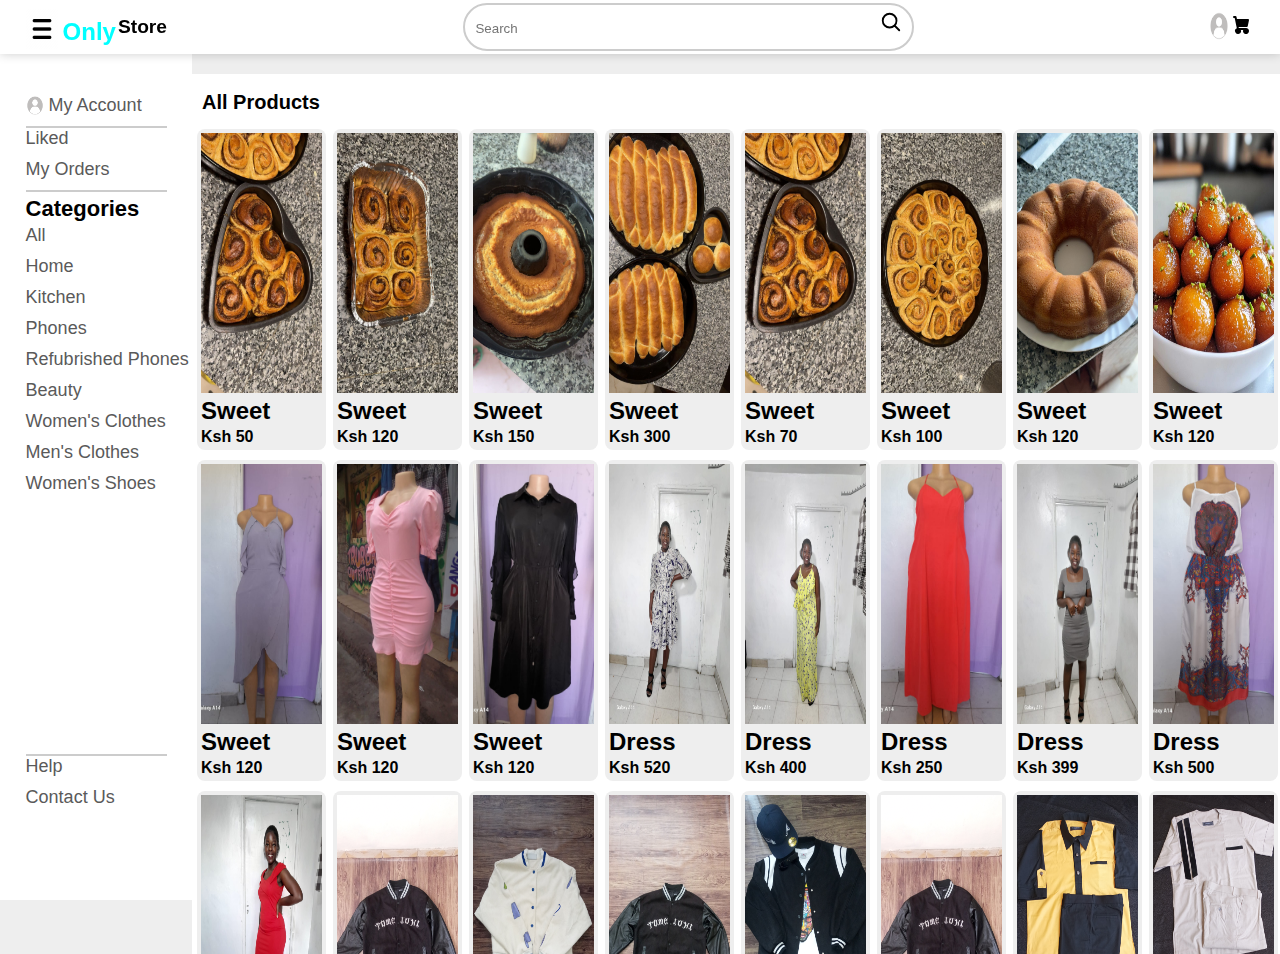
<file: allProducts.html>
<!DOCTYPE html>
<html lang="en">
<head>
    <meta charset="UTF-8">
    <meta name="viewport" content="width=device-width, initial-scale=1.0">
    <title>All Products</title>
    <link rel="stylesheet" href="style.css">
</head>
<body>
    
    <div class="header flex-div">
        <div class="nav-left flex-div">
            <img src="images/burger_menu-512.webp" class="menuIcon">
            <div class="logo flex-div"> <div class="only">Only</div>Store</div>
        </div>
        <div class="nav-middle flex-div">
            <div class="search-box">
                <input type="text" placeholder="Search">
                <img src="images/search-svgrepo-com.svg">
            </div>
        </div>
        <div class="nav-right flex-div">
            <a href="userAccount.html">
                <img src="images/avatar.png" class="user-icon">
            </a>
            <div class="iconCart">
                <svg class="w-6 h-6 text-gray-800 dark:text-white" aria-hidden="true" xmlns="http://www.w3.org/2000/svg" width="24" height="24" fill="currentColor" viewBox="0 0 24 24">
                    <path fill-rule="evenodd" d="M4 4a1 1 0 0 1 1-1h1.5a1 1 0 0 1 .979.796L7.939 6H19a1 1 0 0 1 .979 1.204l-1.25 6a1 1 0 0 1-.979.796H9.605l.208 1H17a3 3 0 1 1-2.83 2h-2.34a3 3 0 1 1-4.009-1.76L5.686 5H5a1 1 0 0 1-1-1Z" clip-rule="evenodd"/>
                </svg>
            </div>
        </div>
    </div>
 
<!---------------------- sidebar --------------------->
  
   <div class="sidebar">
    <div class="account">
        <a href="userAccount.html"><img src="images/avatar.png"><p>My Account</p></a>
        <hr>
        <a href="">Liked</a>
        <a href="UserOrders.html">My Orders</a>
        <hr>
    </div>
    <div class="categories">
        <div class="category-links">Categories</div>
        <a href="allProducts.html">All</a>
        <a href="homeProducts.html">Home</a>
        <a href="kitchenProducts.html">Kitchen</a>
        <a href="phones.html">Phones</a>
        <a href="refubrishedPhones.html">Refubrished Phones</a>
        <a href="beauty.html">Beauty</a>
        <a href="womenClothes.html">Women's Clothes</a>
        <a href="menClothes.html">Men's Clothes</a>
        <a href="womenShoes.html">Women's Shoes</a>
    </div>
    <div class="help">
        <hr>
        <a href="">Help</a>
        <a href="">Contact Us</a>
    </div>
   </div>
        
    <div class="container">
        <div class="topPicksProducts">
            <div class="topPicks">
                <h4>All Products</h4>
            </div>
            <div class="listProduct">
                <div class="item">
                    <img src="">
                    <h3>NAME</h3>
                    <div class="price">Ksh0</div>
                    <button class="addCart"></button>
                 </div>
            </div>
          </div>
    </div>


    <div class="cart">
        <h2>
            CART
        </h2>
    
        <div class="listCart">
    
    
            <div class="item">
                <img src="">
                <div class="content">
                    <div class="name">CoPilot / Black / Automatic</div>
                    <div class="price">$550 / 1 product</div>
                </div>
                <div class="quantity">
                    <button>-</button>
                    <span class="value">3</span>
                    <button>+</button>
                </div>
            </div>
    
    
        </div>
    
        <div class="buttons">
            <div class="close">
                CLOSE
            </div>
            <div class="checkout">
                <a href="checkout.html">CHECKOUT</a>
            </div>
        </div>
    </div> 

    <script src="allProducts.js"></script>

</body>
</html>
</file>
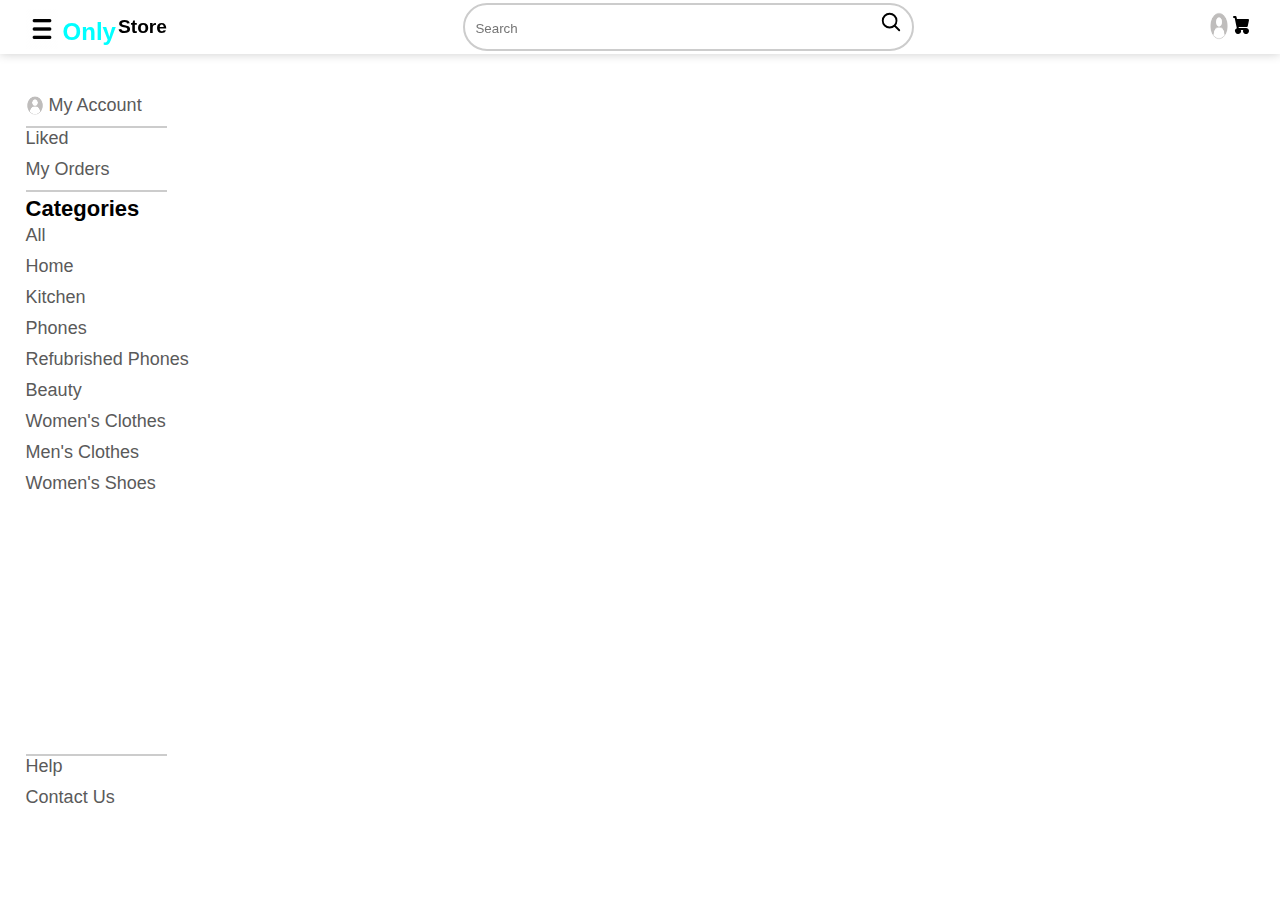
<file: beauty.html>
<!DOCTYPE html>
 <html lang="en">
 <head>
    <meta charset="UTF-8">
    <meta name="viewport" content="width=device-width, initial-scale=1.0">
    <title>Document</title>
    <link rel="stylesheet" href="style.css">
 </head>
 <body>

    <div class="header flex-div">
        <div class="nav-left flex-div">
            <img src="images/burger_menu-512.webp" class="menuIcon">
            <div class="logo flex-div"> <div class="only">Only</div>Store</div>
        </div>
        <div class="nav-middle flex-div">
            <div class="search-box">
                <input type="text" placeholder="Search">
                <img src="images/search-svgrepo-com.svg">
            </div>
        </div>
        <div class="nav-right flex-div">
            <img src="images/avatar.png" class="user-icon">
            <div class="iconCart">
                <svg class="w-6 h-6 text-gray-800 dark:text-white" aria-hidden="true" xmlns="http://www.w3.org/2000/svg" width="24" height="24" fill="currentColor" viewBox="0 0 24 24">
                    <path fill-rule="evenodd" d="M4 4a1 1 0 0 1 1-1h1.5a1 1 0 0 1 .979.796L7.939 6H19a1 1 0 0 1 .979 1.204l-1.25 6a1 1 0 0 1-.979.796H9.605l.208 1H17a3 3 0 1 1-2.83 2h-2.34a3 3 0 1 1-4.009-1.76L5.686 5H5a1 1 0 0 1-1-1Z" clip-rule="evenodd"/>
                </svg>
            </div>
        </div>
    </div>
    
    <!---------------------- sidebar --------------------->
    
    <div class="sidebar">
    <div class="account">
        <a href="userAccount.html"><img src="images/avatar.png"><p>My Account</p></a>
        <hr>
        <a href="">Liked</a>
        <a href="UserOrders.html">My Orders</a>
        <hr>
    </div>
    <div class="categories">
        <div class="category-links">Categories</div>
        <a href="allProducts.html">All</a>
        <a href="homeProducts.html">Home</a>
        <a href="kitchenProducts.html">Kitchen</a>
        <a href="phones.html">Phones</a>
        <a href="refubrishedPhones.html">Refubrished Phones</a>
        <a href="beauty.html">Beauty</a>
        <a href="womenClothes.html">Women's Clothes</a>
        <a href="menClothes.html">Men's Clothes</a>
        <a href="womenShoes.html">Women's Shoes</a>
    </div>
    <div class="help">
        <hr>
        <a href="">Help</a>
        <a href="">Contact Us</a>
    </div>
    </div>
    
 </body>
 </html>
</file>
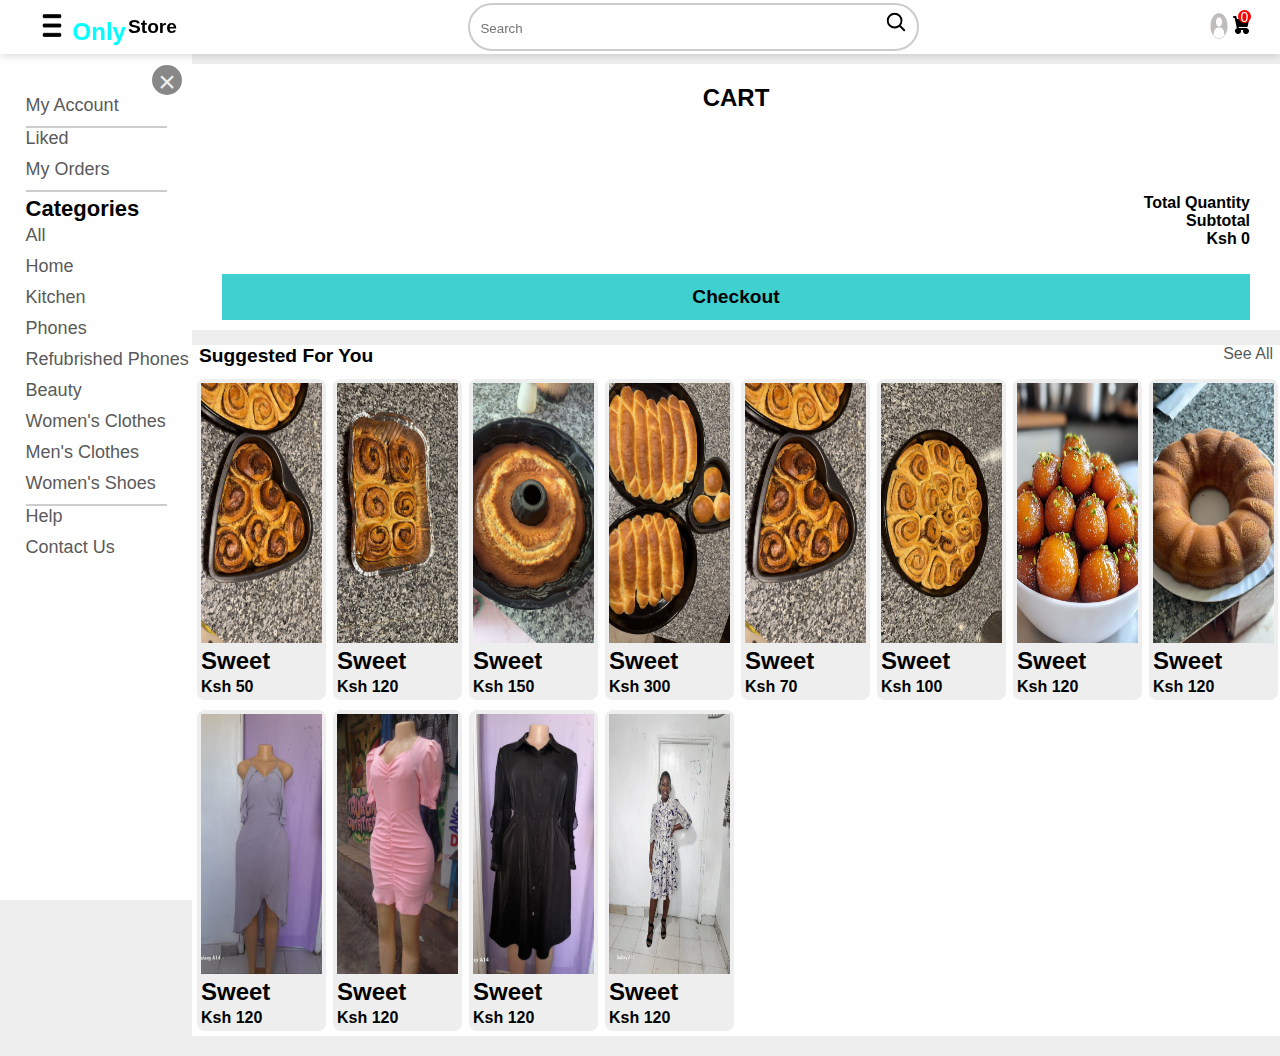
<file: cart.html>
<!DOCTYPE html>
<html lang="en">
<head>
    <meta charset="UTF-8">
    <meta name="viewport" content="width=device-width, initial-scale=1.0">
    <title>Document</title>
    <link rel="stylesheet" href="cart.css">
</head>
<body>

    <div class="header flex-div">
        <div class="nav-left flex-div">
            <img src="images/burger_menu-512.webp" class="menuIcon">
            <div class="logo flex-div"> <div class="only">Only</div>Store</div>
        </div>
        <div class="nav-middle flex-div">
            <div class="search-box">
                <input type="text" placeholder="Search" >
                <img src="images/search-svgrepo-com.svg">
            </div>
        </div>
        <div class="nav-right flex-div">
            <img src="images/avatar.png" class="user-icon">
            <div class="iconCart">
                <svg class="w-6 h-6 text-gray-800 dark:text-white" aria-hidden="true" xmlns="http://www.w3.org/2000/svg" width="24" height="24" fill="currentColor" viewBox="0 0 24 24">
                    <path fill-rule="evenodd" d="M4 4a1 1 0 0 1 1-1h1.5a1 1 0 0 1 .979.796L7.939 6H19a1 1 0 0 1 .979 1.204l-1.25 6a1 1 0 0 1-.979.796H9.605l.208 1H17a3 3 0 1 1-2.83 2h-2.34a3 3 0 1 1-4.009-1.76L5.686 5H5a1 1 0 0 1-1-1Z" clip-rule="evenodd"/>
                </svg>
                <div class="totalQuantity">
                    <span>0</span>
                </div>
            </div>
        </div>
    </div>

    <div class="sidebar">
        <div class="account">
            <div class="close">&times;</div>
            <a href="userAccount.html"><p>My Account</p></a>
            <hr>
            <a href="">Liked</a>
            <a href="">My Orders</a>
            <hr>
        </div>
        <div class="categories">
            <div class="category-links">Categories</div>
            <a href="allProducts.html">All</a>
            <a href="homeProducts.html">Home</a>
            <a href="">Kitchen</a>
            <a href="">Phones</a>
            <a href="">Refubrished Phones</a>
            <a href="">Beauty</a>
            <a href="">Women's Clothes</a>
            <a href="">Men's Clothes</a>
            <a href="">Women's Shoes</a>
        </div>
        <div class="help">
            <hr>
            <a href="">Help</a>
            <a href="">Contact Us</a>
        </div>
       </div>
    



<!----------------------- Cart --------------------->


<div class="container">

       <div class="signup">
        <div class="form">
            <div class="closeBtn">&times;</div>
           <h5>Sign Up</h5>
           <div class="form-element">
               <label for="email">Email</label>
               <input type="text" id="email" placeholder="Enter email">
           </div>
           <div class="form-element">
            <label for="nuumber">Phone Number</label>
            <input type="text" id="phoneNumber" placeholder="Enter phone number">
        </div>
           <div class="form-element">
               <label for="password">Password</label>
               <input type="text" id="password" placeholder="Enter password">
           </div>
           <div class="form-element">
               <input type="checkbox" id="remember-me">
               <label for="remember-me">Remember me</label>
           </div>
           <div class="form-element">
               <button class="continue1">Continue</button>
           </div>
           <div class="form-element">
               <a href="#"></a>
           </div>
        </div>
      </div>
    
      <div class="code">
        <div class="form">
           <h5>We have sent a code to your phone number.</h5>
           <div class="form-element">
            <label for="code">Enter Code</label>
            <input type="text" id="code" placeholder="123456">
           </div>
           <div class="form-element">
               <button class="continue2">Continue</button>
           </div>
           <div class="form-element">
             <a href="#"></a>
          </div> 
        </div>
      </div>

      <div class="location1">
        <div class="form">
           <h5>Choose your location.</h5>
           <div class="form-element">
            <label for="city">Location</label>
            <select name="city" id="city">
                <option value="">Choose..</option>
                <option value="">Komarock, Kayole, Saika</option>
                <option value="">Nasra, Donholm, Umoja</option>
            </select>
           </div>
           <div class="form-element">
             <a href="checkout.html">
                 <button class="continueAccount">Continue</button>
             </a>
              
           </div>
           <div class="form-element">
             <a href="#"></a>
          </div> 
        </div>
      </div>


    <div class="cart">
        <h2>
            CART
        </h2>
    
        <div class="listCart">
    
    
            <div class="item">
                <img src="">
                <div class="content">
                    <div class="name"></div>
                    <div class="price"></div>
                </div>
                <div class="quantity">
                    <button>-</button>
                    <span class="value">3</span>
                    <button>+</button>
                </div>
            </div>
        </div>

        <div class="return">
            <div class="row">
                <div>Total Quantity</div>
                <div class="totalQuantity">70</div>
            </div>
            <div class="row">
                <div>Subtotal</div>
                <div class="totalPrice">Ksh 0</div>
            </div>
        </div>
    
        <div class="buttons">
             <button class="close"></button>
                <div class="checkout">
                  Checkout
                </div>
        </div>
    </div>
    <div class="suggested">
        <div class="foryou">
            <h4>Suggested For You</h4>
            <a href="">See All</a>
        </div>
        <div class="listProduct"></div>
    </div>
 
</div>

    

     <script src="cart.js"></script>

</body>
</html>
</file>
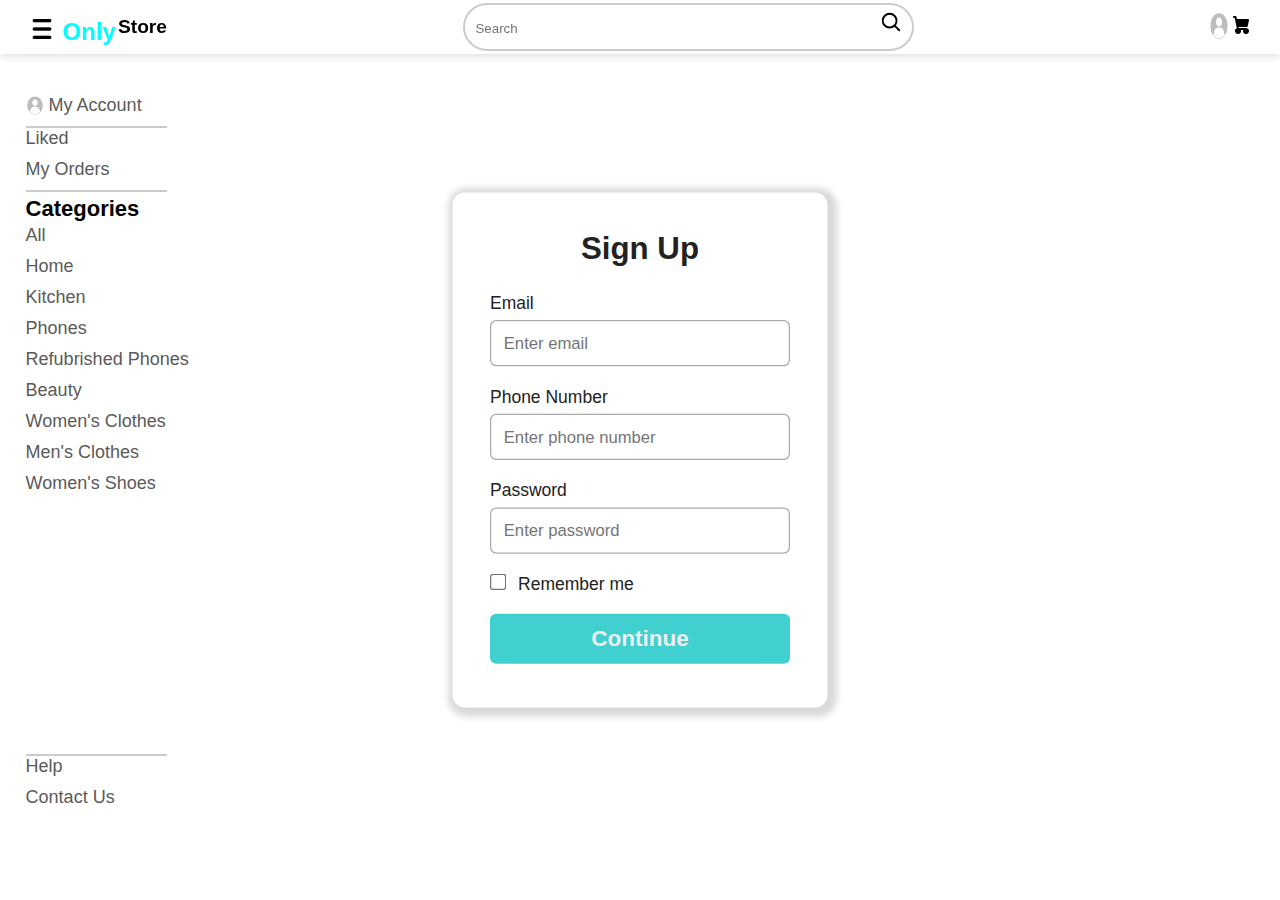
<file: userAccount.html>
<!DOCTYPE html>
<html lang="en">
<head>
    <meta charset="UTF-8">
    <meta name="viewport" content="width=device-width, initial-scale=1.0">
    <title>Document</title>
    <link rel="stylesheet" href="style.css">
</head>
<body>

    <div class="header flex-div">
        <div class="nav-left flex-div">
            <img src="images/burger_menu-512.webp" class="menuIcon">
            <div class="logo flex-div"> <div class="only">Only</div>Store</div>
        </div>
        <div class="nav-middle flex-div">
            <div class="search-box">
                <input type="text" placeholder="Search">
                <img src="images/search-svgrepo-com.svg">
            </div>
        </div>
        <div class="nav-right flex-div">
            <img src="images/avatar.png" class="user-icon">
            <div class="iconCart">
                <svg class="w-6 h-6 text-gray-800 dark:text-white" aria-hidden="true" xmlns="http://www.w3.org/2000/svg" width="24" height="24" fill="currentColor" viewBox="0 0 24 24">
                    <path fill-rule="evenodd" d="M4 4a1 1 0 0 1 1-1h1.5a1 1 0 0 1 .979.796L7.939 6H19a1 1 0 0 1 .979 1.204l-1.25 6a1 1 0 0 1-.979.796H9.605l.208 1H17a3 3 0 1 1-2.83 2h-2.34a3 3 0 1 1-4.009-1.76L5.686 5H5a1 1 0 0 1-1-1Z" clip-rule="evenodd"/>
                </svg>
            </div>
        </div>
    </div>
    
    <!---------------------- sidebar --------------------->
    
    <div class="sidebar">
    <div class="account">
        <a href="userAccount.html"><img src="images/avatar.png"><p>My Account</p></a>
        <hr>
        <a href="">Liked</a>
        <a href="UserOrders.html">My Orders</a>
        <hr>
    </div>
    <div class="categories">
        <div class="category-links">Categories</div>
        <a href="allProducts.html">All</a>
        <a href="homeProducts.html">Home</a>
        <a href="kitchenProducts.html">Kitchen</a>
        <a href="phones.html">Phones</a>
        <a href="refubrishedPhones.html">Refubrished Phones</a>
        <a href="beauty.html">Beauty</a>
        <a href="womenClothes.html">Women's Clothes</a>
        <a href="menClothes.html">Men's Clothes</a>
        <a href="womenShoes.html">Women's Shoes</a>
    </div>
    <div class="help">
        <hr>
        <a href="">Help</a>
        <a href="">Contact Us</a>
    </div>
    </div>
    

    <div class="signup">
        <div class="form">
           <h5>Sign Up</h5>
           <div class="form-element">
               <label for="email">Email</label>
               <input type="text" id="email" placeholder="Enter email">
           </div>
           <div class="form-element">
            <label for="nuumber">Phone Number</label>
            <input type="text" id="phoneNumber" placeholder="Enter phone number">
        </div>
           <div class="form-element">
               <label for="password">Password</label>
               <input type="text" id="password" placeholder="Enter password">
           </div>
           <div class="form-element">
               <input type="checkbox" id="remember-me">
               <label for="remember-me">Remember me</label>
           </div>
           <div class="form-element">
               <button class="continue1">Continue</button>
           </div>
           <div class="form-element">
               <a href="#"></a>
           </div>
        </div>
      </div>
    
      <div class="code">
        <div class="form">
           <h5>We have sent a code to your phone number.</h5>
           <div class="form-element">
            <label for="code">Enter Code</label>
            <input type="text" id="code" placeholder="123456">
           </div>
           <div class="form-element">
               <button class="continue2">Continue</button>
           </div>
           <div class="form-element">
             <a href="#"></a>
          </div> 
        </div>
      </div>

      <div class="location1">
        <div class="form">
           <h5>Choose your location.</h5>
           <div class="form-element">
            <label for="city">Location</label>
            <select name="city" id="city">
                <option value="">Choose..</option>
                <option value="">Komarock, Kayole, Saika</option>
                <option value="">Nasra, Donholm, Umoja</option>
            </select>
           </div>
           <div class="form-element">
               <button class="continueAccount">Continue</button>
           </div>
           <div class="form-element">
             <a href="#"></a>
          </div> 
        </div>
      </div>

    
    

     <script src="userAccount.js"></script>

</body>
</html>
</file>
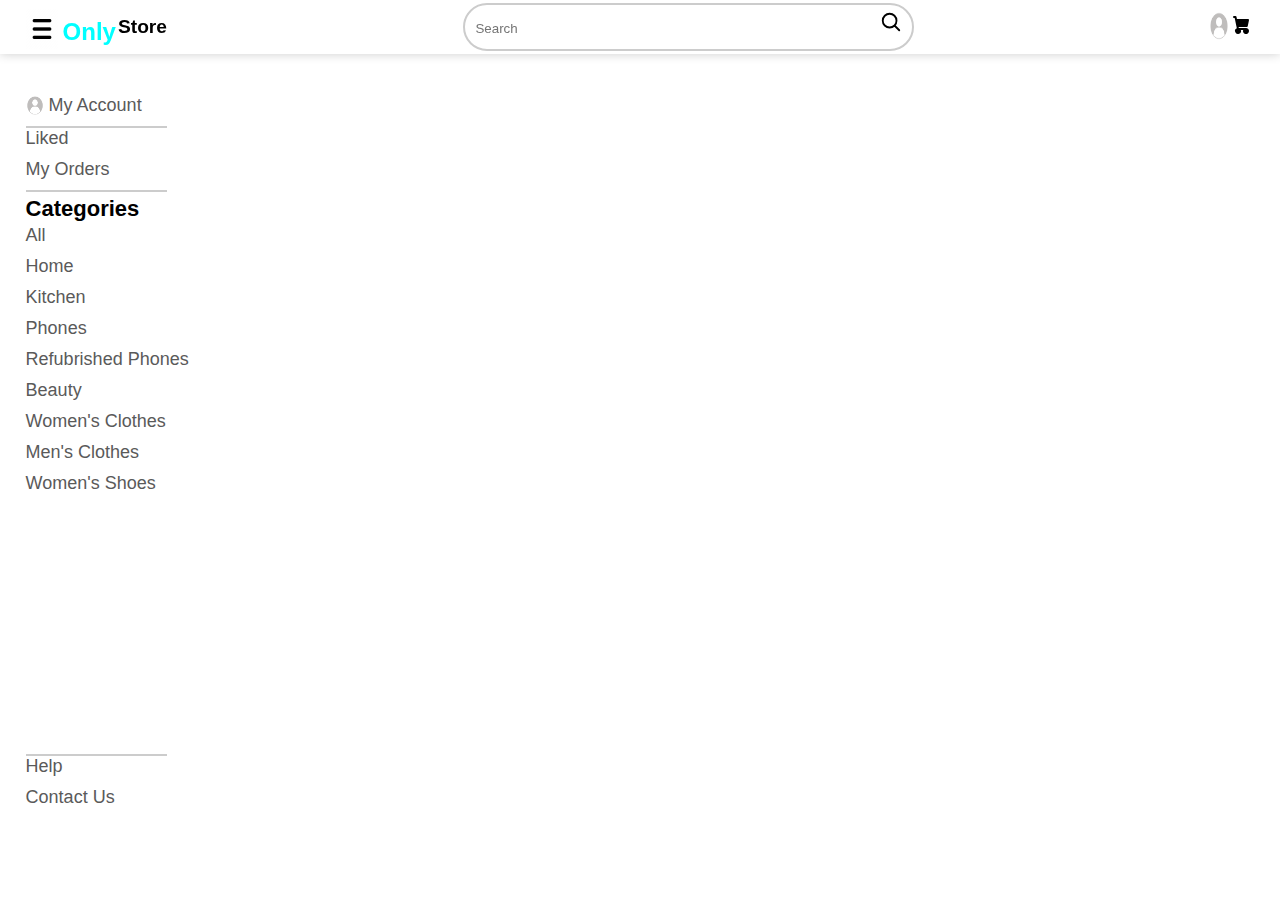
<file: womenClothes.html>
<!DOCTYPE html>
 <html lang="en">
 <head>
    <meta charset="UTF-8">
    <meta name="viewport" content="width=device-width, initial-scale=1.0">
    <title>Document</title>
    <link rel="stylesheet" href="style.css">
 </head>
 <body>

    <div class="header flex-div">
        <div class="nav-left flex-div">
            <img src="images/burger_menu-512.webp" class="menuIcon">
            <div class="logo flex-div"> <div class="only">Only</div>Store</div>
        </div>
        <div class="nav-middle flex-div">
            <div class="search-box">
                <input type="text" placeholder="Search">
                <img src="images/search-svgrepo-com.svg">
            </div>
        </div>
        <div class="nav-right flex-div">
            <img src="images/avatar.png" class="user-icon">
            <div class="iconCart">
                <svg class="w-6 h-6 text-gray-800 dark:text-white" aria-hidden="true" xmlns="http://www.w3.org/2000/svg" width="24" height="24" fill="currentColor" viewBox="0 0 24 24">
                    <path fill-rule="evenodd" d="M4 4a1 1 0 0 1 1-1h1.5a1 1 0 0 1 .979.796L7.939 6H19a1 1 0 0 1 .979 1.204l-1.25 6a1 1 0 0 1-.979.796H9.605l.208 1H17a3 3 0 1 1-2.83 2h-2.34a3 3 0 1 1-4.009-1.76L5.686 5H5a1 1 0 0 1-1-1Z" clip-rule="evenodd"/>
                </svg>
            </div>
        </div>
    </div>
    
    <!---------------------- sidebar --------------------->
    
    <div class="sidebar">
    <div class="account">
        <a href="userAccount.html"><img src="images/avatar.png"><p>My Account</p></a>
        <hr>
        <a href="">Liked</a>
        <a href="UserOrders.html">My Orders</a>
        <hr>
    </div>
    <div class="categories">
        <div class="category-links">Categories</div>
        <a href="allProducts.html">All</a>
        <a href="homeProducts.html">Home</a>
        <a href="kitchenProducts.html">Kitchen</a>
        <a href="phones.html">Phones</a>
        <a href="refubrishedPhones.html">Refubrished Phones</a>
        <a href="beauty.html">Beauty</a>
        <a href="womenClothes.html">Women's Clothes</a>
        <a href="menClothes.html">Men's Clothes</a>
        <a href="womenShoes.html">Women's Shoes</a>
    </div>
    <div class="help">
        <hr>
        <a href="">Help</a>
        <a href="">Contact Us</a>
    </div>
    </div>
      


 </body>
 </html>
</file>
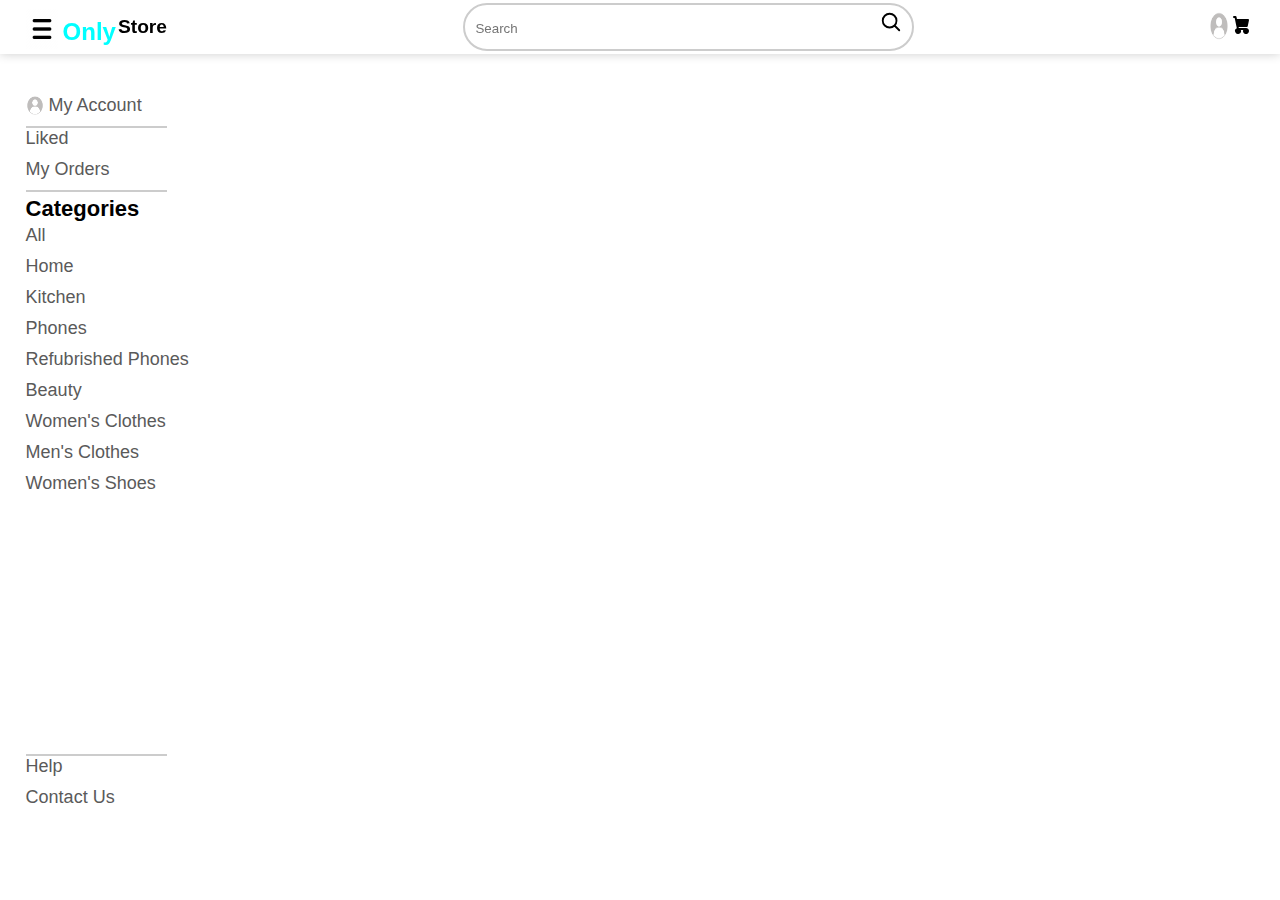
<file: womenShoes.html>
<!DOCTYPE html>
<html lang="en">
<head>
    <meta charset="UTF-8">
    <meta name="viewport" content="width=device-width, initial-scale=1.0">
    <title>Document</title>
    <link rel="stylesheet" href="style.css">
</head>
<body>

    <div class="header flex-div">
        <div class="nav-left flex-div">
            <img src="images/burger_menu-512.webp" class="menuIcon">
            <div class="logo flex-div"> <div class="only">Only</div>Store</div>
        </div>
        <div class="nav-middle flex-div">
            <div class="search-box">
                <input type="text" placeholder="Search">
                <img src="images/search-svgrepo-com.svg">
            </div>
        </div>
        <div class="nav-right flex-div">
            <img src="images/avatar.png" class="user-icon">
            <div class="iconCart">
                <svg class="w-6 h-6 text-gray-800 dark:text-white" aria-hidden="true" xmlns="http://www.w3.org/2000/svg" width="24" height="24" fill="currentColor" viewBox="0 0 24 24">
                    <path fill-rule="evenodd" d="M4 4a1 1 0 0 1 1-1h1.5a1 1 0 0 1 .979.796L7.939 6H19a1 1 0 0 1 .979 1.204l-1.25 6a1 1 0 0 1-.979.796H9.605l.208 1H17a3 3 0 1 1-2.83 2h-2.34a3 3 0 1 1-4.009-1.76L5.686 5H5a1 1 0 0 1-1-1Z" clip-rule="evenodd"/>
                </svg>
            </div>
        </div>
    </div>
    
    <!---------------------- sidebar --------------------->
    
    <div class="sidebar">
    <div class="account">
        <a href="userAccount.html"><img src="images/avatar.png"><p>My Account</p></a>
        <hr>
        <a href="">Liked</a>
        <a href="UserOrders.html">My Orders</a>
        <hr>
    </div>
    <div class="categories">
        <div class="category-links">Categories</div>
        <a href="allProducts.html">All</a>
        <a href="homeProducts.html">Home</a>
        <a href="kitchenProducts.html">Kitchen</a>
        <a href="phones.html">Phones</a>
        <a href="refubrishedPhones.html">Refubrished Phones</a>
        <a href="beauty.html">Beauty</a>
        <a href="womenClothes.html">Women's Clothes</a>
        <a href="menClothes.html">Men's Clothes</a>
        <a href="womenShoes.html">Women's Shoes</a>
    </div>
    <div class="help">
        <hr>
        <a href="">Help</a>
        <a href="">Contact Us</a>
    </div>
    </div>
    


</body>
</html>
</file>
<file: style.css>
*{
    margin: 0;
    padding: 0;
    font-family: 'poppins', sans-serif;
    box-sizing: border-box;

}

a{
    text-decoration: none;
    color: #5a5a5a;
}
img{
    cursor: pointer;
}
.flex-div{
    display: flex;

}
.header{
    padding: 3px 2%;
    background: #fff;
    justify-content: space-between;
    box-shadow: 0 0 10px rgba(0, 0, 0, 0.2);
    position: sticky;
    top: 0;
    z-index: 10;
}
.nav-left img{
    width: 35px;
}
.nav-middle img{
    width: 35px;
}
.nav-right img{
    width: 20px;
    border-radius: 50%;
    margin-right: 0;
    height: 30px;
    margin-top: 8px;
}
.nav-right svg{
    margin-right: 1px;
    margin-top: 10px;
}
.totalQuantity {
    background-color: red;
    position: absolute;
    top: 10px;
    right: 29px;
    width: 13px;
    height: 13px;
    color: #fff;
    border-radius: 50%;
    display: flex;
    justify-content: center;
    align-items: center;
    font-size: 14px;
}


.nav-left .logo{
    margin-top: 10px;
    font-size: larger;
    font-family: 'Lucida Sans', 'Lucida Sans Regular', 'Lucida Grande', 'Lucida Sans Unicode', Geneva, Verdana, sans-serif;
    font-weight: 700;
    padding: 3px;
}
.nav-left .menuIcon{
    width: 32px;
    margin-left: 0px;
    margin-top: 6px;
    height: 40px;
}
.nav-left .logo .only{
    color: aqua;
    font-size: x-large;
    padding: 2px;
}
.nav-middle .search-box img{
    width: 22px;
    
}
.nav-middle .search-box{
    border: 2px solid #ccc;
    margin-right: 2px;
    padding: 6px 10px;
    border-radius: 25px;
}
.nav-middle .search-box input{
    width: 400px;
    border: 0;
    outline: 0;
    background: transparent;
}

/*-------------- sidebar -----------------*/

.sidebar{
    background: #fff;
    width: 15%;
    left: 0;
    height: 100vh;
    position: fixed;
    top: 0;
    padding-left: 2%;
    padding-top: 95px;
    display: block;
}
.sidebar .close{
    position: absolute;
    top: 65px;
    right: 10px;
    width: 30px;
    height: 30px;
    background-color: #888;
    color: #eee;
    text-align: center;
    line-height: 15px;
    border-radius: 15px;
    cursor: pointer;
    font-size: 30px;
    padding-top: 9px;
}

.sidebar hr{
    border: 0;
    height: 2px;
    background: #ccc;
    width: 85%;
}
.sidebar a{
    font-size: 18px;
    display: block;
    width: fit-content;
    display: flex;
    margin-right: 3px;
    margin-bottom: 10px;
    font-weight: 500;

}
.sidebar a img{
    width: 18px;
    display: flex;
    margin-right: 5px;

}


.categories{
    margin-top: 4px;

}
.categories .category-links{
    font-size: 22px;
    font-weight: 600;
    margin-bottom: 3px;

}
.help{
     margin-top: 260px;
}
.small-sidebar{
    display: none;
    transition: 1s;
}

.signup{
    position: absolute;
    top: 50%;
    left: 50%;

    transform: translate(-50%,-50%) scale(1.25);
    width: 300px;
    padding: 20px 30px;
    background: #fff;
    box-shadow: 2px 2px 5px 5px rgba(0, 0, 0, 0.15);
    border-radius: 10px;

}
.popup.active{
    top: 50%;
    opacity: 0;
    transform: translate(-50%,-50%) scale(1);
    transition:top 0ms ease-in-out 0ms,
               opacity 200ms ease-in-out 0ms,
                transform 20ms ease-in-out 0ms;
}
.signup .close-btn{
    position: absolute;
    top: 10px;
    right: 10px;
    width: 15px;
    height: 15px;
    background-color: #888;
    color: #eee;
    text-align: center;
    line-height: 15px;
    border-radius: 15px;
    cursor: pointer;
}
.signup .form h5{
    text-align: center;
    color: #222;
    margin: 10px 0px 20px;
    font-size: 25px;
}
.signup .form .form-element{
    margin: 15px 0px;
}
.signup .form .form-element label{ 
    font-size: 14px;
    color: #222;
}
.signup .form .form-element input[type="text"],
.signup .form .form-element input[type="password"]{
    margin-top: 5px;
    display: block;
    width: 100%;
    padding: 10px;
    outline: none;
    border: 1px solid #aaa;
    border-radius: 5px;
}
.signup .form .form-element input[type="checkbox"]{
    margin-right: 5px;
}
.signup .form .form-element button{
    width: 100%;
    height: 40px;
    border: none;
    outline: none;
    font-size: 18px;
    font-weight: bold;
    background: rgb(64, 208, 208);
    color: #eee;
    border-radius: 5px;
    cursor: pointer;
}



.code{
    position: absolute;
    top: 50%;
    left: -140%;
 
    transform: translate(-50%,-50%) scale(1.25);
    width: 300px;
    padding: 20px 30px;
    background: #fff;
    box-shadow: 2px 2px 5px 5px rgba(0, 0, 0, 0.15);
    border-radius: 10px;

}
.popup.active{
    top: 50%;
    opacity: 0;
    transform: translate(-50%,-50%) scale(1);
    transition:top 0ms ease-in-out 0ms,
               opacity 200ms ease-in-out 0ms,
                transform 20ms ease-in-out 0ms;
}

.code .form h5{
    text-align: center;
    color: #222;
    margin: 10px 0px 20px;
    font-size: 25px;
}
.code .form .form-element{
    margin: 15px 0px;
}
.code .form .form-element label{ 
    font-size: 14px;
    color: #222;
}
.code .form .form-element input[type="text"],
.code .form .form-element input[type="password"]{
    margin-top: 5px;
    display: block;
    width: 100%;
    padding: 10px;
    outline: none;
    border: 1px solid #aaa;
    border-radius: 5px;
}
.code .form .form-element input[type="checkbox"]{
    margin-right: 5px;
}
.code .form .form-element button{
    width: 100%;
    height: 40px;
    border: none;
    outline: none;
    font-size: 18px;
    font-weight: bold;
    background: rgb(64, 208, 208);
    color: #eee;
    border-radius: 5px;
    cursor: pointer;
}

.location1{
    position: absolute;
    top: 50%;
    left: -150%;
    transform: translate(-50%,-50%) scale(1.25);
    width: 300px;
    padding: 20px 30px;
    background: #fff;
    box-shadow: 2px 2px 5px 5px rgba(0, 0, 0, 0.15);
    border-radius: 10px;

}
.popup.active{
    top: 50%;
    opacity: 0;
    transform: translate(-50%,-50%) scale(1);
    transition:top 0ms ease-in-out 0ms,
               opacity 200ms ease-in-out 0ms,
                transform 20ms ease-in-out 0ms;
}

.location1 .form h5{
    text-align: center;
    color: #222;
    margin: 10px 0px 20px;
    font-size: 25px;
}
.location1 .form .form-element{
    margin: 15px 0px;
}
.location1 .form .form-element label{ 
    font-size: 14px;
    color: #222;
}
.location1 .form .form-element input[type="text"],
.location1  .form .form-element input[type="text"]{
    margin-top: 5px;
    display: block;
    width: 100%;
    padding: 10px;
    outline: none;
    border: 1px solid #aaa;
    border-radius: 5px;
}
.location1 .form .form-element input[type="checkbox"]{
    margin-right: 5px;
}
.location1 .form .form-element button{
    width: 100%;
    height: 40px;
    border: none;
    outline: none;
    font-size: 18px;
    font-weight: bold;
    background: rgb(64, 208, 208);
    color: #eee;
    border-radius: 5px;
    cursor: pointer;
}



/*---------------- main -------------*/

.container{
    background: #eee;
    padding-left: 15%;
    padding-right: 0;
    padding-top: 10px;
    padding-bottom: 20px;
    overflow-y: auto;
    height: 100vh;
}

.large-container{
    margin-top: 0;
    padding-left: 2%;
}
.banner{
    display: flex;
    width: 100%;
    margin-left: 0;
    padding: 8px;
    background: #fff;
    overflow-x: auto;

}
.banner::-webkit-scrollbar{
    width: 0;
}
.banner img{
    width: 350px;
    margin: 5px;
    background: #fff;
}
.flash-sale{
    width: 100%;
    margin-top: 10px;
    background-color: #fff;

}
.flash-sale .flash{
    display: flex;
    justify-content: space-between;
    color: #fff;
    background: rgb(92, 207, 83);
    padding: 10px;
}
.flash-sale .flash a{
    color: #fff;
}
.flashProduct .item{
    min-width: 120px;
    
}
.flashProduct .item img{
    width: 100%;
    height: 200px;
}
.flashProduct{
    display: flex;
    overflow-x: auto;
}
.flashProduct::-webkit-scrollbar{
    width: 0;
}
.item{
    margin: 5px;
}

.item h3{
    font-size: 16px;
    font-weight: 5;
}
.item .price{
    margin-top: 3px;
    font-weight: bold;
} 

.sponsoredProducts{
    width: 100%;
    margin-top: 10px;
    background-color: #fff;
}
.sponsored{
    display: flex;
    justify-content: space-between;
    padding: 10px;
}
.sponsoredProducts .items{
    display: flex;
    overflow-x: auto;
}
.items::-webkit-scrollbar{
    width: 0;
}
.items .item{
    min-width: 120px;
}
.items .item img{
    width: 100%;
    height: 210px;
}
.sponsored h4{
    font-size: 20px;
    margin-top: 7px;
}

.topPicksProducts{
    width: 100%;
    margin-top: 10px;
    background-color: #fff;

}
.topPicks{
    display: flex;
    justify-content: space-between;
    padding: 10px;
}
.topPicks h4{
    font-size: 20px;
    margin-top: 7px;
}
.listProduct{
    display: grid;
    grid-template-columns: repeat(8, 1fr);
    background-color: #fff;
}
.listProduct .item{
    min-width: 120px;
    background-color: #eee;
    padding: 4px;
    border-radius: 8px;
    margin-right: 2px;
}
.listProduct .item h3{
    font-size: small;
}
.listProduct .item img{
    width: 100%;
    height: 260px;
}
.listProduct .item button{
    display: none;
}





/*-------------------- Detail -----------------------*/

.detail{
    background-color: #fff;
    width: 100%;
    display: flex;
 
    gap: 50px;
    text-align: left;
    padding: 10px;
}
.detail .image{
    position: inherit;
    min-width: 250px;
    height: 480px;
   
}
.detail .image img{
    width: 100%;
    height: 500px;
    object-fit: fill;
    
}
.detail h3{
    position: 40px 0 0 0;
    margin: 0 0 10px 0;
}
.detail .price{
    font-weight: bold;
    font-size: x-large;
    letter-spacing: 1px;
    margin-bottom: 20px;
}
.content{
    margin-top: 100px;
}
.content button{
    padding: 10px 60px 10px 60px;
    background-color: rgb(64, 208, 208);
    border: none;
    font-weight: bold;
    font-size: large;
}
.content .button button{
    padding: 10px 60px 10px 60px;
    background-color: rgb(64, 208, 208);
    border: none;
    font-weight: bold;
    font-size: large;
}
.content .description{
    margin-top: 8px;
}
.similar-products{
    background: #fff;
    width: 100%;
    margin-top: 10px;
}
.similar-products .similar{
    display: flex;
    justify-content: space-between;
    margin: 10px;
    
}
.similar-products .similar h4{
    font-size: large;
    margin-top: 7px;
}
.home{
    padding: 40px;
}
.home a{
    text-align: center;
    font-size: larger;
}


/*-------------------- Cart ------------------*/

.cart{
    color: #fff;
    position: fixed;
    width: 400px;
    max-width: 80vw;
    height: 100vh;
    background-color: #0E0F11;
    top: 0px;
    right: -100%;
    display: grid;
    grid-template-rows: 50px 1fr 50px;
    gap: 20px;
    transition: right 1s;
}

.cart .buttons .checkout{
    background-color: #E8BC0E;
    color: #000;
}
.cart h2{
    color: #E8BC0E;
    padding: 20px;
    height: 30px;
    margin: 0;
}


.cart .listCart .item{
    display: grid;
    grid-template-columns: 50px 1fr 70px;
    align-items: center;
    gap: 20px;
    margin-bottom: 20px;
    
}
.cart .listCart img{
    width: 100%;
    height: 70px;
    object-fit: cover;
    border-radius: 10px;
}
.cart .listCart .item .name{
    font-weight: bold;
}
.cart .listCart .item .quantity{
    display: flex;
    justify-content: end;
    align-items: center;
}
.cart .listCart .item .quantity span{
    display: block;
    width: 50px;
    text-align: center;
}

.cart .listCart{
    padding: 20px;
    overflow: auto;
}
.cart .listCart::-webkit-scrollbar{
    width: 0;
}

.cart .buttons{
    display: grid;
    grid-template-columns: repeat(2, 1fr);
    text-align: center;
}
.cart .buttons div{
    background-color: #000;
    display: flex;
    justify-content: center;
    align-items: center;
    font-weight: bold;
    cursor: pointer;
}
.cart .buttons a{
    color: #fff;
    text-decoration: none;
}


.checkoutLayout{
    display: grid;
    grid-template-columns: repeat(1, 1fr);
    gap: 50px;
    padding: 20px;
    background: #fff;
    width: 100%;

}
.user-details{
    padding: 7px;
}
.user-details h6{
    font-size: 16px;
    margin-right: 4px;
}
.user-details .name{
    display: flex;

}
.user-details .phoneNumber{
    display: flex;
    margin-top: 7px;
}
.user-details .userLocation{
    display: flex;
    margin-top: 7px;
}




.buttonCheckout{
    width: 100%;
    height: 40px;
    border: none;
    font-size: large;
    background-color: rgb(64, 208, 208);
    margin-top: 20px;
    font-weight: bold;
    color: #fff;


}

.returnCart h1{
    border-top: 1px solid #eee;  
    padding: 10px 0;
}
.returnCart .list .item img{
    height: 80px;
}
.returnCart .list .item{
    display: grid;
    grid-template-columns: 80px 1fr  50px 80px;
    align-items: center;
    gap: 20px;
    margin-bottom: 30px;
    padding: 0 10px;
    box-shadow: 0 10px 20px #5555;
    border-radius: 20px;
    width: 100%;
}
.returnCart .list .item .name,
.returnCart .list .item .returnPrice{
    font-size: large;
    font-weight: bold;
}
.return{
    font-size: 18px;
    text-align: right;
    font-weight: bold;
}
.return .row{
    display: flex;
}
.return .row div{
    margin-right: 4px;
    margin-top: 4px;
}




/*----------footer---------*/

.footer{
    background: #000;
    color: #8a8a8a;
    font-size: 14px;
    padding: 60px 0 20px;
}
.footer p{
    color: #8a8a8a;
}
.footer h3{
    color: #fff;
    margin: 20px;
    text-align: center;
}
.footer-col-1, .footer-col-2, .footer-col-3, .footer-col-4{
    min-width: 250px;
    margin-bottom: 20px;
}
.footer-col-1{
    flex-basis: 30%;
    text-align: center;
}
.footer-col-2{
    flex: 1;
    text-align: center;
}

.footer-col-3, .footer-col-4{
    flex-basis: 12%;
    text-align: center;
}
ul{
    list-style-type: none;
}
.footer hr{
    border: none;
    background: #b5b5b5;
    height: 1px;
    margin: 20px 0;
}


.copyright{
    text-align: center;
}

.menu-icon{
    width: 28px;
    margin-left: 20px;
    display: none;
}
.bigContainer p{
    text-align: center;
    font-size: xx-large;
    font-family: Arial, Helvetica, sans-serif;
}


/*----------------------- media queries ---------------*/

@media (max-width: 900px){
    .sidebar{
        width: 50%;
        height: 100vh;
    }
    .help{
        margin-top: 100%;
    }
    .container, .large-container{
        padding-left: 0;
        padding-right: 0;
    }
    .nav-middle .search-box input{
        width: 100%;
    }
    .nav-middle .search-box{
        height: 45px;
        display: flex;
    }
    .nav-right .user-icon{
        display: block;
        width: 20px;
    }
}

@media only screen and (max-width: 600px) {
    .listProduct{
        display: grid;
        grid-template-columns: repeat(2, 1fr);
        background-color: #fff;
    }
    .listProduct .item img{
        height: 290px;
    }
    .detail{
        display: block;
    }
    .detail image {
        height: 580px;
    }
    .detail image img{
        height: 580px;
    }
    .content{
        margin-top: 20px;
    }
    .sidebar{
        left: -100%;
    }
    .totalQuantity{
        right: 10px;
    }
    .signup{
        padding: 10px 20px;
    }
}
</file>
<file: cart.css>
*{
    margin: 0;
    padding: 0;
    font-family: 'poppins', sans-serif;
    box-sizing: border-box;

}

a{
    text-decoration: none;
    color: #5a5a5a;
}
img{
    cursor: pointer;
}
.flex-div{
    display: flex;

}
.header{
    padding: 3px 2%;
    background: #fff;
    justify-content: space-between;
    box-shadow: 0 0 10px rgba(0, 0, 0, 0.2);
    position: sticky;
    top: 0;
    z-index: 10;
}
.nav-left img{
    width: 35px;
}
.nav-middle img{
    width: 35px;
}
.nav-right img{
    width: 20px;
    border-radius: 50%;
    margin-right: 0;
    height: 30px;
    margin-top: 8px;
}
.nav-right svg{
    margin-right: 1px;
    margin-top: 10px;
}

.totalQuantity {
    background-color: red;
    position: absolute;
    top: 10px;
    right: 29px;
    width: 13px;
    height: 13px;
    color: #fff;
    border-radius: 50%;
    display: flex;
    justify-content: center;
    align-items: center;
    font-size: 14px;
}



.nav-left .logo{
    margin-top: 10px;
    font-size: larger;
    font-family: 'Lucida Sans', 'Lucida Sans Regular', 'Lucida Grande', 'Lucida Sans Unicode', Geneva, Verdana, sans-serif;
    font-weight: 700;
    padding: 3px;
}
.nav-left .menuIcon{
    width: 32px;
    margin-left: 10px;
    height: 45px;
}
.nav-left .logo .only{
    color: aqua;
    font-size: x-large;
    padding: 2px;
}
.nav-middle .search-box img{
    width: 22px;
}
.nav-middle .search-box{
    border: 2px solid #ccc;
    margin-right: 2px;
    padding: 6px 10px;
    border-radius: 25px;
}
.nav-middle .search-box input{
    width: 400px;
    border: 0;
    outline: 0;
    background: transparent;
}

/*-------------- sidebar -----------------*/

.sidebar{
    background: #fff;
    width: 15%;
    height: 100vh;
    position: fixed;
    top: 0;
    padding-left: 2%;
    padding-top: 95px;
    display: block;
}
.sidebar .close{
    position: absolute;
    top: 65px;
    right: 10px;
    width: 30px;
    height: 30px;
    background-color: #888;
    color: #eee;
    text-align: center;
    line-height: 15px;
    border-radius: 15px;
    cursor: pointer;
    font-size: 30px;
    padding-top: 9px;
}
.sidebar hr{
    border: 0;
    height: 2px;
    background: #ccc;
    width: 85%;
}
.sidebar a{
    font-size: 18px;
    display: block;
    width: fit-content;
    display: flex;
    margin-right: 3px;
    margin-bottom: 10px;
    font-weight: 500;

}
.sidebar a img{
    width: 18px;
    display: flex;
    margin-right: 5px;

}


.categories{
    margin-top: 4px;

}
.categories .category-links{
    font-size: 22px;
    font-weight: 600;
    margin-bottom: 3px;

}
.help{
    margin-bottom: 0;
}
.small-sidebar{
    display: none;
    transition: 1s;
}


.signup{
    position: absolute;
    top: 50%;
    left: -150%;
    
    transform: translate(-50%,-50%) scale(1.25);
    width: 300px;
    padding: 20px 30px;
    background: #fff;
    box-shadow: 2px 2px 5px 5px rgba(0, 0, 0, 0.15);
    border-radius: 10px;

}
.signup .closeBtn{
    position: absolute;
    top: 8px;
    right: 13px;
    width: 25px;
    height: 25px;
    background-color: #888;
    color: #eee;
    text-align: center;
    line-height: 15px;
    border-radius: 15px;
    cursor: pointer;
    font-size: 28px;
    padding-top: 5px;
}
.popup.active{
    top: 50%;
    opacity: 0;
    transform: translate(-50%,-50%) scale(1);
    transition:top 0ms ease-in-out 0ms,
               opacity 200ms ease-in-out 0ms,
                transform 20ms ease-in-out 0ms;
}
.signup .close-btn{
    position: absolute;
    top: 10px;
    right: 10px;
    width: 15px;
    height: 15px;
    background-color: #888;
    color: #eee;
    text-align: center;
    line-height: 15px;
    border-radius: 15px;
    cursor: pointer;
}
.signup .form h5{
    text-align: center;
    color: #222;
    margin: 10px 0px 20px;
    font-size: 25px;
}
.signup .form .form-element{
    margin: 15px 0px;
}
.signup .form .form-element label{ 
    font-size: 14px;
    color: #222;
}
.signup .form .form-element input[type="text"],
.signup .form .form-element input[type="password"]{
    margin-top: 5px;
    display: block;
    width: 100%;
    padding: 10px;
    outline: none;
    border: 1px solid #aaa;
    border-radius: 5px;
}
.signup .form .form-element input[type="checkbox"]{
    margin-right: 5px;
}
.signup .form .form-element button{
    width: 100%;
    height: 40px;
    border: none;
    outline: none;
    font-size: 18px;
    font-weight: bold;
    background: rgb(64, 208, 208);
    color: #eee;
    border-radius: 5px;
    cursor: pointer;
}
.code{
    position: absolute;
    top: 50%;
    left: -150%;
 
    transform: translate(-50%,-50%) scale(1.25);
    width: 300px;
    padding: 20px 30px;
    background: #fff;
    box-shadow: 2px 2px 5px 5px rgba(0, 0, 0, 0.15);
    border-radius: 10px;

}
.popup.active{
    top: 50%;
    opacity: 0;
    transform: translate(-50%,-50%) scale(1);
    transition:top 0ms ease-in-out 0ms,
               opacity 200ms ease-in-out 0ms,
                transform 20ms ease-in-out 0ms;
}

.code .form h5{
    text-align: center;
    color: #222;
    margin: 10px 0px 20px;
    font-size: 25px;
}
.code .form .form-element{
    margin: 15px 0px;
}
.code .form .form-element label{ 
    font-size: 14px;
    color: #222;
}
.code .form .form-element input[type="text"],
.code .form .form-element input[type="password"]{
    margin-top: 5px;
    display: block;
    width: 100%;
    padding: 10px;
    outline: none;
    border: 1px solid #aaa;
    border-radius: 5px;
}
.code .form .form-element input[type="checkbox"]{
    margin-right: 5px;
}
.code .form .form-element button{
    width: 100%;
    height: 40px;
    border: none;
    outline: none;
    font-size: 18px;
    font-weight: bold;
    background: rgb(64, 208, 208);
    color: #eee;
    border-radius: 5px;
    cursor: pointer;
}
.location1{
    position: absolute;
    top: 50%;
    left: -150%;
    transform: translate(-50%,-50%) scale(1.25);
    width: 300px;
    padding: 20px 30px;
    background: #fff;
    box-shadow: 2px 2px 5px 5px rgba(0, 0, 0, 0.15);
    border-radius: 10px;

}
.popup.active{
    top: 50%;
    opacity: 0;
    transform: translate(-50%,-50%) scale(1);
    transition:top 0ms ease-in-out 0ms,
               opacity 200ms ease-in-out 0ms,
                transform 20ms ease-in-out 0ms;
}

.location1 .form h5{
    text-align: center;
    color: #222;
    margin: 10px 0px 20px;
    font-size: 25px;
}
.location1 .form .form-element{
    margin: 15px 0px;
}
.location1 .form .form-element label{ 
    font-size: 14px;
    color: #222;
}
.location1 .form .form-element input[type="text"],
.location1  .form .form-element input[type="text"]{
    margin-top: 5px;
    display: block;
    width: 100%;
    padding: 10px;
    outline: none;
    border: 1px solid #aaa;
    border-radius: 5px;
}
.location1 .form .form-element input[type="checkbox"]{
    margin-right: 5px;
}
.location1 .form .form-element button{
    width: 100%;
    height: 40px;
    border: none;
    outline: none;
    font-size: 18px;
    font-weight: bold;
    background: rgb(64, 208, 208);
    color: #eee;
    border-radius: 5px;
    cursor: pointer;
}




/*---------------- main -------------*/

.container{
    background: #eee;
    padding-left: 15%;
    padding-right: 0;
    padding-top: 10px;
    padding-bottom: 20px;
    overflow-y: auto;

}

.large-container{
    margin-top: 0;
    padding-left: 2%;
}
.banner{
    display: flex;
    width: 100%;
    margin-left: 0;
    padding: 8px;
    background: #fff;
    overflow-x: auto;

}
.banner::-webkit-scrollbar{
    width: 0;
}
.banner img{
    width: 350px;
    margin: 5px;
    background: #fff;
}
.flash-sale{
    width: 100%;
    margin-top: 10px;
    background-color: #fff;

}
.flash-sale .flash{
    display: flex;
    justify-content: space-between;
    color: #fff;
    background: rgb(92, 207, 83);
    padding: 10px;
}
.flash-sale .flash a{
    color: #fff;
}
.flashProduct .item{
    min-width: 120px;
    
}
.flashProduct .item img{
    width: 100%;
    height: 200px;
}
.flashProduct{
    display: flex;
    overflow-x: auto;
}
.flashProduct::-webkit-scrollbar{
    width: 0;
}
.item{
    margin: 5px;
}

.item h3{
    font-size: 16px;
    font-weight: 5;
}
.item .price{
    margin-top: 3px;
    font-weight: bold;
} 

.sponsoredProducts{
    width: 100%;
    margin-top: 10px;
    background-color: #fff;
}
.sponsored{
    display: flex;
    justify-content: space-between;
    padding: 10px;
}
.sponsoredProducts .items{
    display: flex;
    overflow-x: auto;
}
.items::-webkit-scrollbar{
    width: 0;
}
.items .item{
    min-width: 120px;
}
.items .item img{
    width: 100%;
    height: 210px;
}
.sponsored h4{
    font-size: 20px;
    margin-top: 7px;
}

.topPicksProducts{
    width: 100%;
    margin-top: 10px;
    background-color: #fff;

}
.topPicks{
    display: flex;
    justify-content: space-between;
    padding: 10px;
}
.topPicks h4{
    font-size: 20px;
    margin-top: 7px;
}
.listProduct{
    display: grid;
    grid-template-columns: repeat(8, 1fr);
    background-color: #fff;
}
.listProduct .item{
    min-width: 120px;
    background-color: #eee;
    padding: 4px;
    border-radius: 8px;
    margin-right: 2px;
}
.listProduct .item img{
    width: 100%;
    height: 260px;
}
.listProduct .item button{
    display: none;
}




/*-------------------- Detail -----------------------*/

.detail{
    background-color: #fff;
    width: 100%;
    display: flex;
 
    gap: 50px;
    text-align: left;
    padding: 10px;
}
.detail .image{
    position: fixed;

}
.detail .image img{
    width: 100%;
    height: 600px;
}
.detail h3{
    position: 40px 0 0 0;
    margin: 0 0 10px 0;
}
.detail .price{
    font-weight: bold;
    font-size: x-large;
    letter-spacing: 1px;
    margin-bottom: 20px;
}
.content{
    margin-top: 100px;
}
.content .button button{
    padding: 10px 60px 10px 60px;
    background-color: rgb(64, 208, 208);
    border: none;
    font-weight: bold;
    font-size: large;
}
.content .description{
    margin-top: 8px;
}
.similar-products{
    background: #fff;
    width: 100%;
    margin-top: 10px;
}
.similar-products .similar{
    display: flex;
    justify-content: space-between;
    margin: 10px;
    
}
.similar-products .similar h4{
    font-size: large;
}
.home{
    padding: 40px;
}
.home a{
    text-align: center;
    font-size: larger;
}


/*-------------------- Cart ------------------*/

.cart{
    color: #fff;
    width: 100%;

    background-color: #fff;
    top: 0px;

    display: grid;
    grid-template-rows: 50px 1fr 50px;
    gap: 20px;
    transition: right 1s;
}

.cart .buttons .checkout{
    background-color:  rgb(64, 208, 208);;
    color: #000;
    padding: 12px;
    font-size: larger;
}
.cart h2{
    color: #000;
    padding: 20px;
    height: 30px;
    margin: 0;
    text-align: center;
}


.cart .listCart .item{
    display: grid;
    grid-template-columns: 50px 1fr 70px;
    align-items: center;
    gap: 20px;
    margin-bottom: 20px;
    background: #f2ecec;
    padding: 7px;
    border-radius: 10px;
}
.cart .listCart img{
    width: 100%;
    height: 70px;
    object-fit: cover;
    border-radius: 10px;
}
.cart .listCart .item .content{
    margin-top: 0;
}
.cart .listCart .item .name{
    font-weight: bold;
    color: #000;
}
.cart .listCart .item .price{
    color: #000;
}
.cart .listCart .item .quantity{
    display: flex;
    justify-content: end;
    align-items: center;
}
.cart .listCart .item .quantity span{
    display: block;
    width: 50px;
    text-align: center;
    color: #000;
}
.cart .listCart .item .quantity button{
    background: #fff;
    border: none;
    padding: 7px;
    font-size: larger;
}
.cart .listCart{
    padding: 20px;
    overflow: auto;
}
.cart .listCart::-webkit-scrollbar{
    width: 0;
}

.cart .buttons{
    display: grid;
    grid-template-columns: repeat(1, 1fr);
    text-align: center;
    margin: 10px 30px 10px 30px;
}
.cart .buttons div{
    background-color: #000;
    display: flex;
    justify-content: center;
    align-items: center;
    font-weight: bold;
    cursor: pointer;
}
.cart .buttons .close{
    display: none;
}


.suggested{
    background: #fff;
    margin-top: 15px;
}
.suggested .foryou{
    display: flex;
    justify-content: space-between;
    margin: 7px;
}
.suggested .foryou h4{
    font-size: larger;
}

.return{
    text-align: right;
    color: #000;
    margin-right: 30px;
    margin-bottom: 0;
    font-weight: bolder;
}





/*----------footer---------*/

.footer{
    background: #000;
    color: #8a8a8a;
    font-size: 14px;
    padding: 60px 0 20px;
}
.footer p{
    color: #8a8a8a;
}
.footer h3{
    color: #fff;
    margin: 20px;
    text-align: center;
}
.footer-col-1, .footer-col-2, .footer-col-3, .footer-col-4{
    min-width: 250px;
    margin-bottom: 20px;
}
.footer-col-1{
    flex-basis: 30%;
    text-align: center;
}
.footer-col-2{
    flex: 1;
    text-align: center;
}

.footer-col-3, .footer-col-4{
    flex-basis: 12%;
    text-align: center;
}
ul{
    list-style-type: none;
}
.footer hr{
    border: none;
    background: #b5b5b5;
    height: 1px;
    margin: 20px 0;
}


.copyright{
    text-align: center;
}

.menu-icon{
    width: 28px;
    margin-left: 20px;
    display: none;
}
.bigContainer p{
    text-align: center;
    font-size: xx-large;
    font-family: Arial, Helvetica, sans-serif;
}


/*----------------------- media queries ---------------*/

@media (max-width: 900px){
    .sidebar{
        width: 50%;
        height: 100vh;
    }
    .help{
        margin-top: 100%;
    }
    .container, .large-container{
        padding-left: 0;
        padding-right: 0;
    }
    .nav-middle .search-box input{
        width: 100%;
    }
    .nav-middle .search-box{
        height: 45px;
        display: flex;
    }
    .nav-right .user-icon{
        display: block;
        width: 20px;
    }
}

@media only screen and (max-width: 600px) {
    .listProduct{
        display: grid;
        grid-template-columns: repeat(2, 1fr);
        background-color: #fff;
    }
    .listProduct .item img{
        height: 280px;
    }
    .detail{
        display: block;
    }
    .content{
        margin-top: 20px;
    }
    .sidebar{
        left: -100%;
    }
    .totalQuantity{
        right: 10px;
    }
}
</file>
